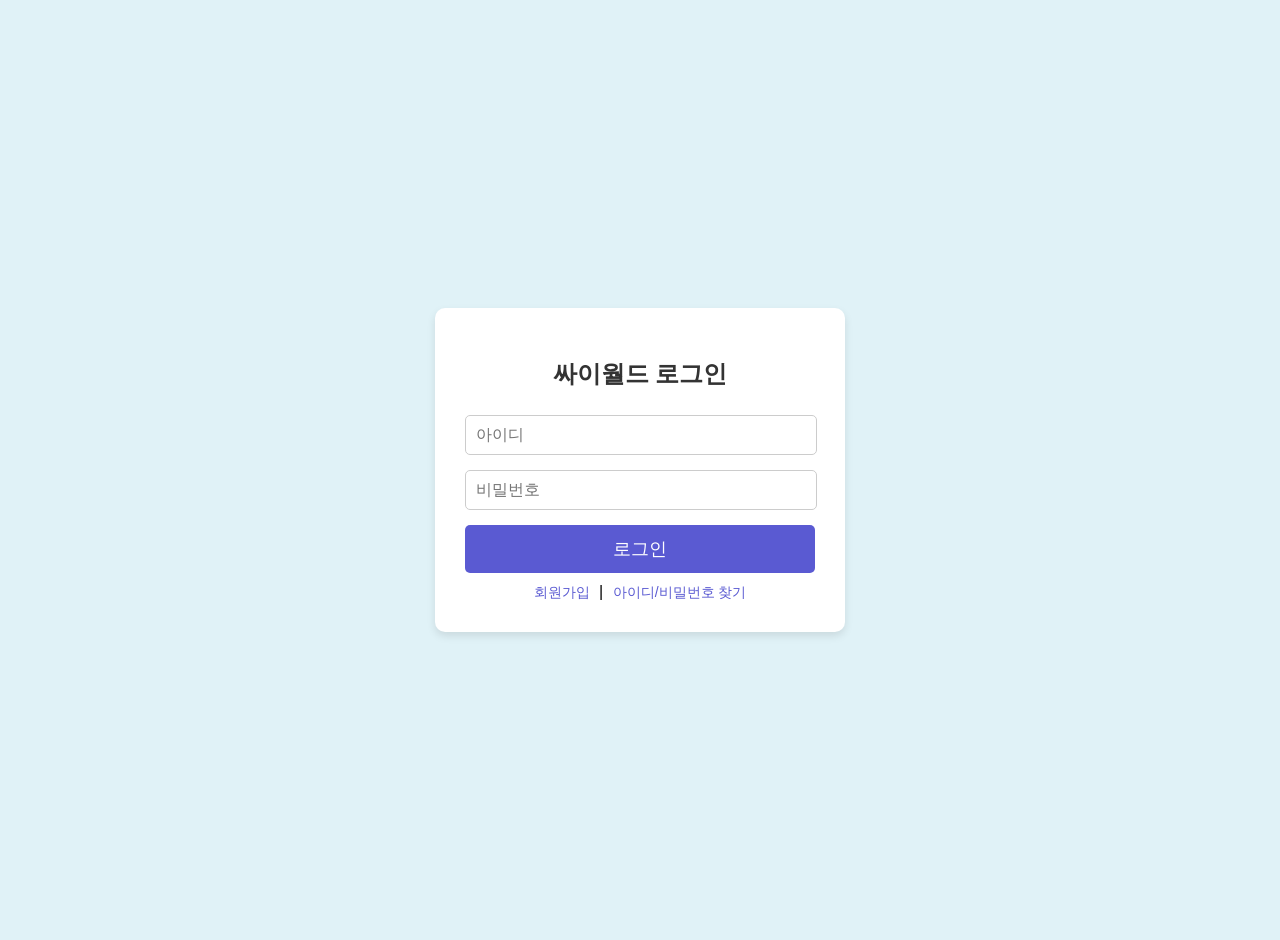
<file: index.html>
<!DOCTYPE html>
<html lang="ko">
<head>
    <meta charset="UTF-8">
    <meta name="viewport" content="width=device-width, initial-scale=1.0">
    <title>기남월드</title>
    <link rel="stylesheet" href="style.css">
</head>
<body>
    <canvas id="flower-canvas"></canvas>
    <div class="cyworld-container">
        <div class="settings">
            <label for="bg-color-picker">배경 색상:</label>
            <input type="color" id="bg-color-picker">
        </div>
        <div class="header">
            <h1>미니홈피</h1>
        </div>
        <div class="main-content">
            <div class="profile">
                <label for="profile-picture-input">
                    <img id="profile-picture" src="https://via.placeholder.com/200" alt="프로필 사진">
                </label>
                <input type="file" id="profile-picture-input" accept="image/*" style="display: none;">
                <p>이름: 권기남</p>
                <p>상태: 오늘도 좋은 하루!</p>
            </div>
            <div class="content">
                <h2>다이어리</h2>
                <div class="diary-entry">
                    <h3>2026-02-19</h3>
                    <p>오늘은 싸이월드 클론 코딩을 시작했다. 재미있다!</p>
                </div>

                <h2>추억 사진</h2>
                <div class="memory-photos">
                    <input type="file" id="memory-photo-input" accept="image/*" multiple style="display: none;">
                    <button id="add-memory-photo">사진 추가</button>
                    <div class="memory-photos-grid">
                        <!-- 추억 사진들이 여기에 표시됩니다 -->
                    </div>
                </div>

                <h2>방명록</h2>
                <div class="guestbook">
                    <textarea id="guestbook-message" placeholder="여기에 메시지를 남겨주세요..."></textarea>
                    <button id="submit-guestbook-entry">글 남기기</button>
                    <div class="guestbook-entries">
                        <!-- 방명록 메시지들이 여기에 표시됩니다 -->
                    </div>
                </div>
            </div>
        </div>
        <div class="sidebar">
            <h2>미니룸</h2>
            <div class="mini-room">
                <!-- 미니룸 아이템들이 여기에 들어갑니다. -->
            </div>
        </div>
        <div class="footer">
            <p>&copy; 2026 Cyworld Clone</p>
        </div>
    </div>
    <script src="main.js"></script>
</body>
</html>
</file>
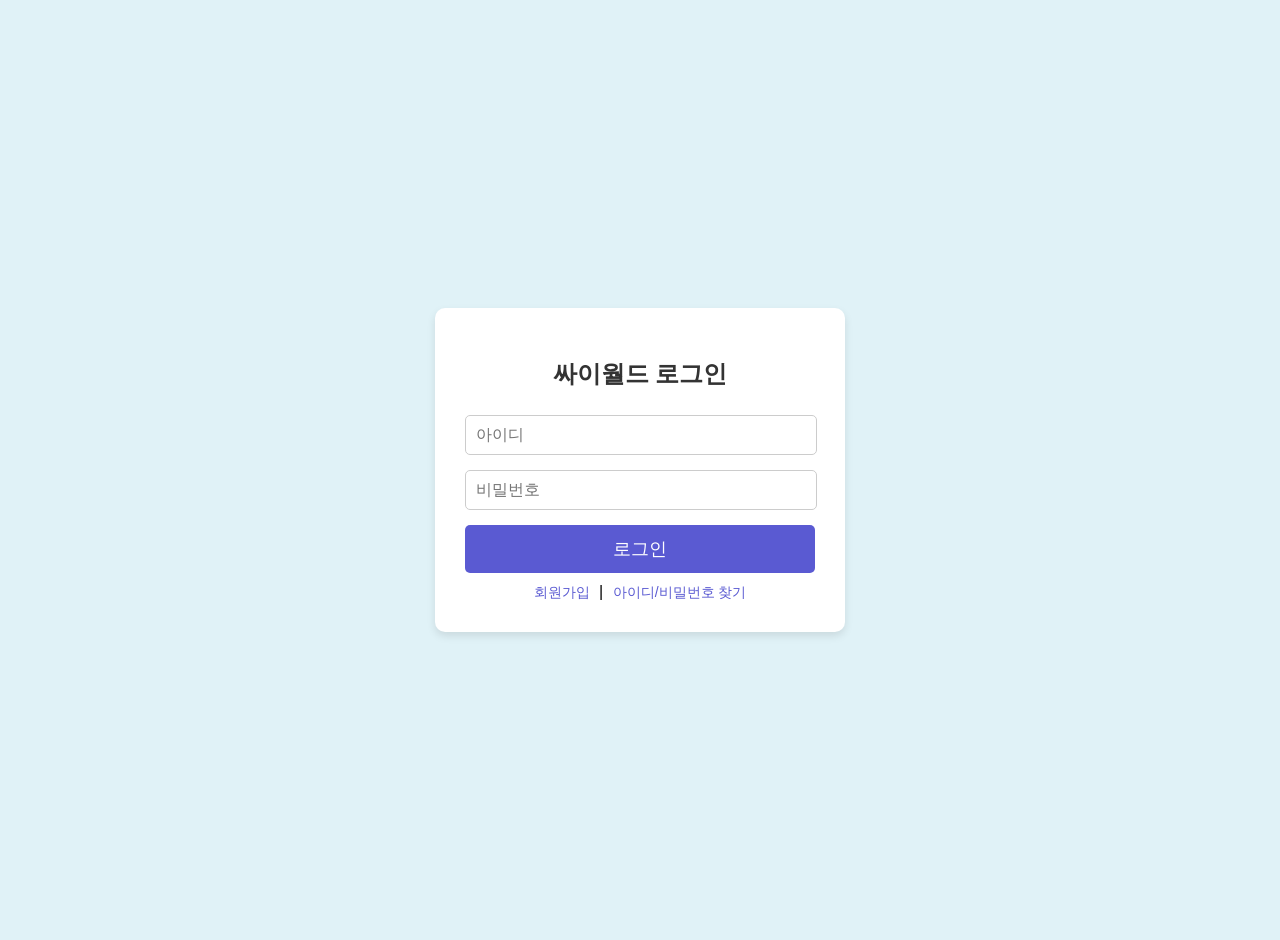
<file: admin.html>
<!DOCTYPE html>
<html lang="ko">
<head>
    <meta charset="UTF-8">
    <meta name="viewport" content="width=device-width, initial-scale=1.0">
    <title>관리자 페이지</title>
    <link rel="stylesheet" href="style.css">
</head>
<body class="admin-body">
    <script>
        // 관리자 인증 확인
        const currentUser = JSON.parse(localStorage.getItem('loggedInUser'));
        if (!currentUser || currentUser.role !== 'admin') {
            alert('관리자만 접근할 수 있습니다.');
            window.location.href = 'login.html';
        }
    </script>
    <div class="admin-container">
        <h2>사용자 관리</h2>
        <div class="user-list-filter">
            <label for="user-status-filter">상태 필터:</label>
            <select id="user-status-filter">
                <option value="all">전체</option>
                <option value="pending">승인 대기</option>
                <option value="approved">승인됨</option>
                <option value="banned">차단됨</option>
            </select>
        </div>
        <table id="user-table">
            <thead>
                <tr>
                    <th>아이디</th>
                    <th>이름</th>
                    <th>상태</th>
                    <th>역할</th>
                    <th>관리</th>
                </tr>
            </thead>
            <tbody>
                <!-- 사용자 목록이 여기에 동적으로 로드됩니다 -->
            </tbody>
        </table>
        <button id="admin-logout-button">로그아웃</button>
    </div>
    <script src="main.js"></script>
</body>
</html>
</file>
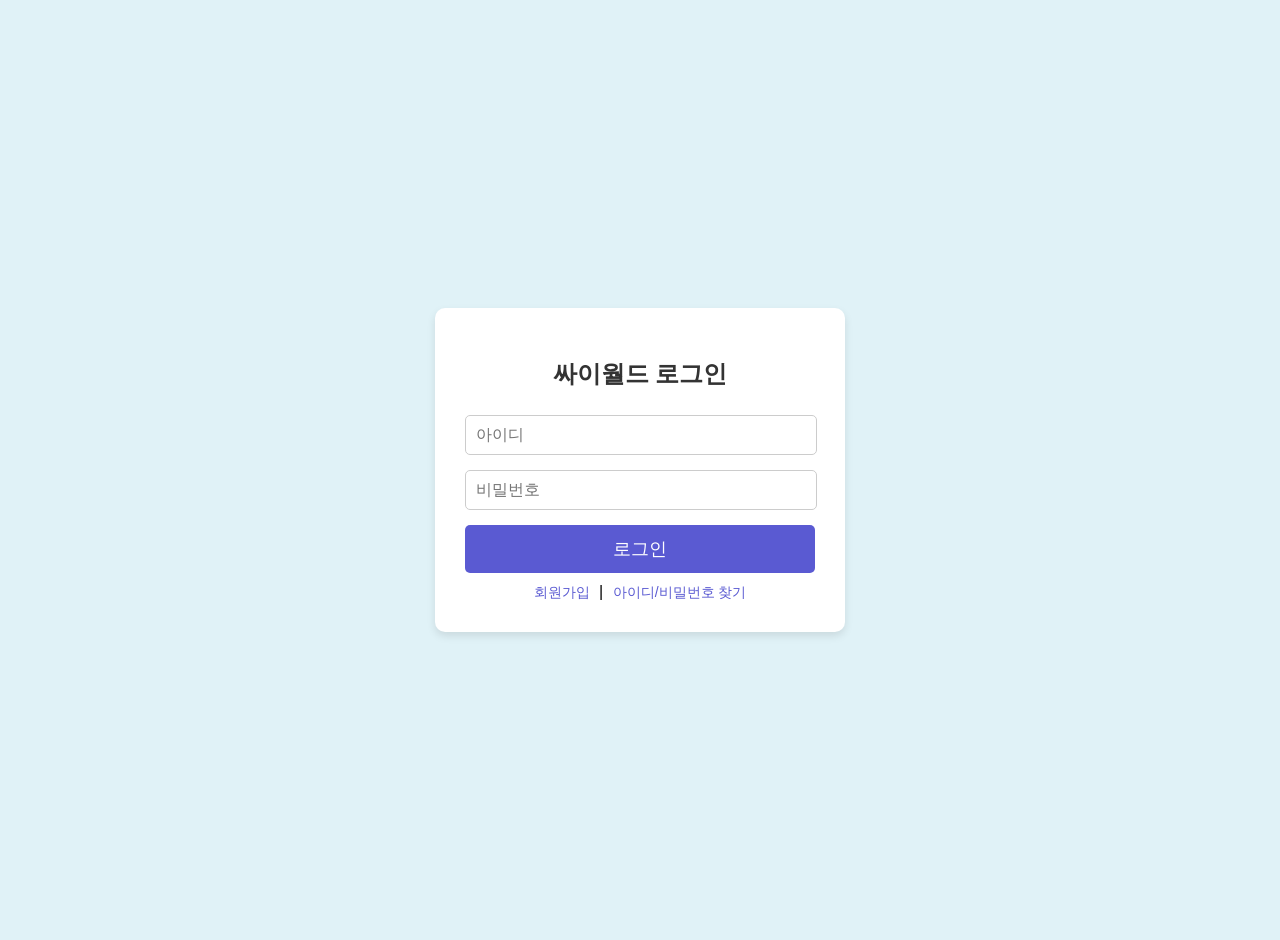
<file: login.html>
<!DOCTYPE html>
<html lang="ko">
<head>
    <meta charset="UTF-8">
    <meta name="viewport" content="width=device-width, initial-scale=1.0">
    <title>싸이월드 로그인</title>
    <link rel="stylesheet" href="style.css">
</head>
<body class="login-body">
    <div class="login-container">
        <h2>싸이월드 로그인</h2>
        <input type="text" id="username" placeholder="아이디">
        <input type="password" id="password" placeholder="비밀번호">
        <button id="login-button">로그인</button>
        <div class="links">
            <a href="register.html">회원가입</a> |
            <a href="#">아이디/비밀번호 찾기</a>
        </div>
    </div>
    <script src="main.js"></script>
</body>
</html>
</file>
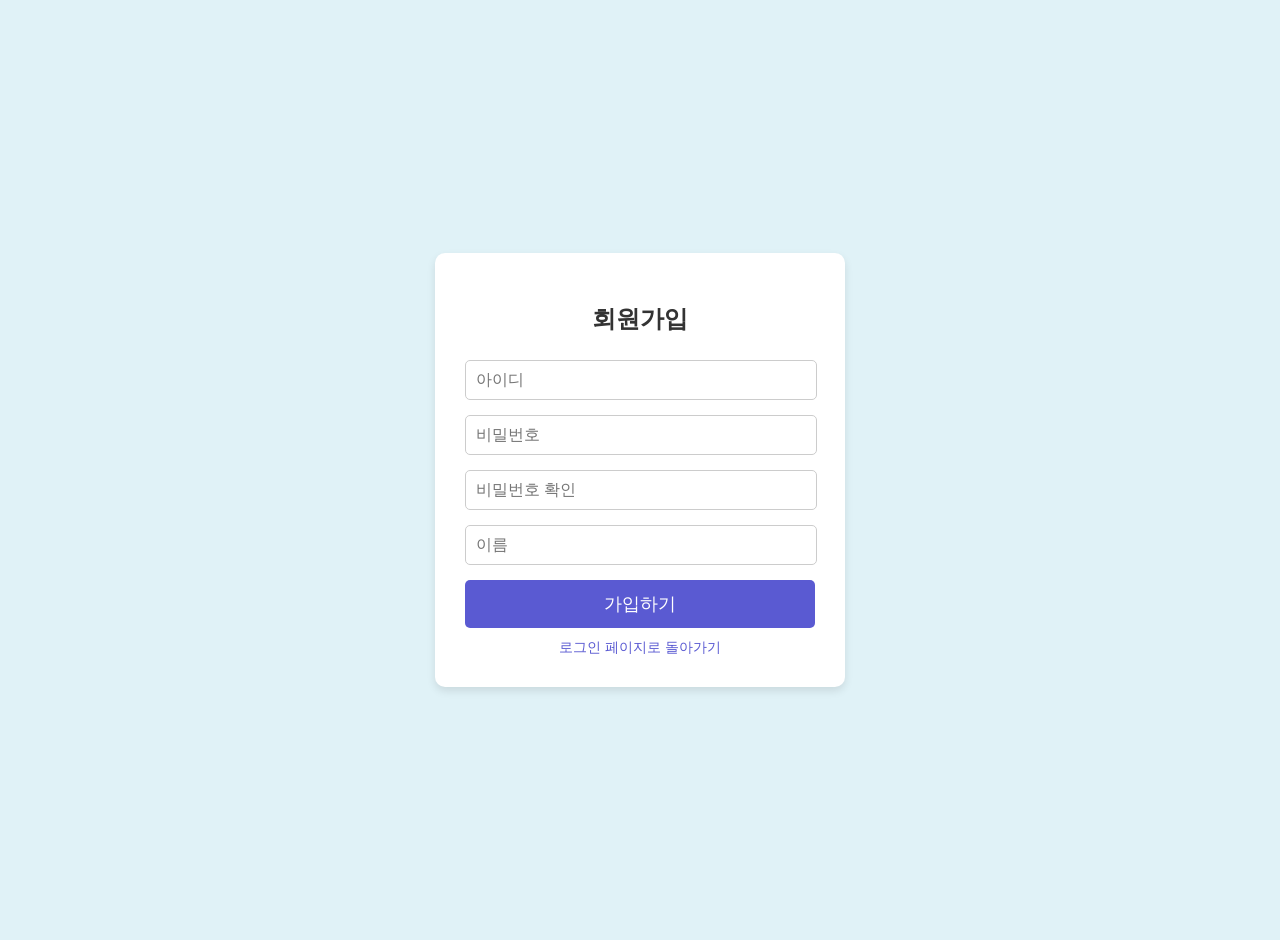
<file: register.html>
<!DOCTYPE html>
<html lang="ko">
<head>
    <meta charset="UTF-8">
    <meta name="viewport" content="width=device-width, initial-scale=1.0">
    <title>싸이월드 회원가입</title>
    <link rel="stylesheet" href="style.css">
</head>
<body class="login-body">
    <div class="login-container">
        <h2>회원가입</h2>
        <input type="text" id="reg-username" placeholder="아이디">
        <input type="password" id="reg-password" placeholder="비밀번호">
        <input type="password" id="reg-password-confirm" placeholder="비밀번호 확인">
        <input type="text" id="reg-name" placeholder="이름">
        <button id="register-button">가입하기</button>
        <div class="links">
            <a href="login.html">로그인 페이지로 돌아가기</a>
        </div>
    </div>
    <script src="main.js"></script>
</body>
</html>
</file>
<file: style.css>
body {
    font-family: 'Dotum', '돋움', sans-serif;
    background-color: #f0f8ff;
    margin: 0;
    padding: 20px;
}

.cyworld-container {
    width: 800px;
    margin: 0 auto;
    background-color: #fff;
    border: 1px solid #ccc;
    border-radius: 10px;
    padding: 20px;
}

.settings {
    margin-bottom: 15px;
    padding-bottom: 10px;
    border-bottom: 1px solid #eee;
    display: flex;
    align-items: center;
    gap: 10px;
}

.settings label {
    font-weight: bold;
    color: #555;
}

.settings input[type="color"] {
    border: none;
    width: 40px;
    height: 25px;
    cursor: pointer;
}


.header h1 {
    text-align: center;
    color: #333;
    border-bottom: 2px solid #ccc;
    padding-bottom: 10px;
}

.main-content {
    display: flex;
    margin-top: 20px;
}

.profile {
    width: 200px;
    text-align: center;
    margin-right: 20px;
}

#profile-picture {
    width: 200px;
    height: 200px;
    border-radius: 50%;
    border: 5px solid #ccc;
    cursor: pointer;
    object-fit: cover;
    transition: border-color 0.3s;
}

#profile-picture:hover {
    border-color: #333;
}

.profile p {
    margin: 10px 0;
}

.content {
    width: 100%;
}

.diary-entry {
    border: 1px solid #eee;
    padding: 10px;
    margin-top: 10px;
    margin-bottom: 20px;
}

.sidebar {
    margin-top: 20px;
}

.mini-room {
    height: 200px;
    background-color: #eee;
    border: 1px solid #ccc;
}

.footer {
    text-align: center;
    margin-top: 20px;
    font-size: 12px;
    color: #888;
}

#flower-canvas {
    position: fixed;
    top: 0;
    left: 0;
    width: 100%;
    height: 100%;
    z-index: -1;
}

.memory-photos {
    margin-top: 20px;
    border-top: 1px solid #eee;
    padding-top: 20px;
    margin-bottom: 20px; /* 방명록과의 간격 */
}

.memory-photos button {
    background-color: #5a5ad2;
    color: white;
    border: none;
    padding: 8px 15px;
    border-radius: 5px;
    cursor: pointer;
    font-size: 14px;
    margin-bottom: 15px;
}

.memory-photos button:hover {
    background-color: #4a4aae;
}

.memory-photos-grid {
    display: grid;
    grid-template-columns: repeat(auto-fill, minmax(100px, 1fr));
    gap: 10px;
    max-height: 300px; /* 스크롤바를 위한 최대 높이 */
    overflow-y: auto; /* 내용이 넘칠 경우 스크롤 */
    padding-right: 5px; /* 스크롤바 공간 확보 */
    border: 1px solid #eee;
    padding: 10px;
    border-radius: 5px;
}

.memory-photo-item {
    position: relative;
    width: 100px;
    height: 100px;
    border: 1px solid #ddd;
    overflow: hidden;
    display: flex;
    justify-content: center;
    align-items: center;
}

.memory-photo-item img {
    width: 100%;
    height: 100%;
    object-fit: cover;
    display: block;
}

.memory-photo-item button {
    position: absolute;
    top: 2px;
    right: 2px;
    background-color: rgba(255, 0, 0, 0.7);
    color: white;
    border: none;
    border-radius: 3px;
    font-size: 10px;
    padding: 2px 5px;
    cursor: pointer;
    line-height: 1;
}

.memory-photo-item button:hover {
    background-color: rgba(255, 0, 0, 0.9);
}

.guestbook {
    margin-top: 20px;
    border-top: 1px solid #eee;
    padding-top: 20px;
}

.guestbook textarea {
    width: calc(100% - 22px); /* padding 고려 */
    min-height: 80px;
    padding: 10px;
    margin-bottom: 10px;
    border: 1px solid #ccc;
    border-radius: 5px;
    font-family: 'Dotum', '돋움', sans-serif;
    resize: vertical;
}

.guestbook button {
    background-color: #5a5ad2;
    color: white;
    border: none;
    padding: 8px 15px;
    border-radius: 5px;
    cursor: pointer;
    font-size: 14px;
    float: right; /* 버튼을 오른쪽으로 정렬 */
    margin-bottom: 15px;
}

.guestbook button:hover {
    background-color: #4a4aae;
}

.guestbook-entries {
    clear: both; /* float 해제 */
    margin-top: 20px;
    border: 1px solid #eee;
    padding: 10px;
    border-radius: 5px;
    max-height: 400px; /* 스크롤바를 위한 최대 높이 */
    overflow-y: auto; /* 내용이 넘칠 경우 스크롤 */
    padding-right: 5px;
}

.guestbook-entry-item {
    background-color: #f9f9f9;
    border: 1px solid #ddd;
    border-radius: 5px;
    padding: 10px;
    margin-bottom: 10px;
    position: relative;
}

.guestbook-entry-item p {
    margin: 0;
    font-size: 14px;
    color: #333;
}

.guestbook-entry-item p strong {
    color: #000;
}

.guestbook-entry-item .delete-guestbook-entry {
    background-color: rgba(255, 0, 0, 0.6);
    position: absolute;
    top: 5px;
    right: 5px;
    padding: 3px 8px;
    font-size: 12px;
}

.guestbook-entry-item .delete-guestbook-entry:hover {
    background-color: rgba(255, 0, 0, 0.8);
}

/* 로그인/회원가입/관리자 페이지 공통 스타일 */
.login-body, .admin-body {
    background-color: #e0f2f7; /* 싸이월드 배경색과 유사하게 */
    display: flex;
    justify-content: center;
    align-items: center;
    min-height: 100vh;
    margin: 0;
}

.login-container, .admin-container {
    background-color: #fff;
    padding: 30px;
    border-radius: 10px;
    box-shadow: 0 4px 8px rgba(0, 0, 0, 0.1);
    text-align: center;
    width: 350px;
}

.login-container h2, .admin-container h2 {
    color: #333;
    margin-bottom: 25px;
}

.login-container input[type="text"],
.login-container input[type="password"],
.admin-container input[type="text"] {
    width: calc(100% - 20px);
    padding: 10px;
    margin-bottom: 15px;
    border: 1px solid #ccc;
    border-radius: 5px;
    font-size: 16px;
}

.login-container button, .admin-container button {
    width: 100%;
    padding: 12px;
    background-color: #5a5ad2;
    color: white;
    border: none;
    border-radius: 5px;
    font-size: 18px;
    cursor: pointer;
    transition: background-color 0.3s;
    margin-bottom: 10px;
}

.login-container button:hover, .admin-container button:hover {
    background-color: #4a4aae;
}

.login-container .links a {
    color: #5a5ad2;
    text-decoration: none;
    font-size: 14px;
    margin: 0 5px;
}

.login-container .links a:hover {
    text-decoration: underline;
}

/* 관리자 페이지 특정 스타일 */
.admin-container {
    width: 800px;
    text-align: left;
}

.admin-container table {
    width: 100%;
    border-collapse: collapse;
    margin-top: 20px;
}

.admin-container th, .admin-container td {
    border: 1px solid #ddd;
    padding: 8px;
    text-align: center;
}

.admin-container th {
    background-color: #f2f2f2;
    font-weight: bold;
}

.admin-container .action-button {
    width: auto;
    padding: 5px 10px;
    font-size: 12px;
    margin: 2px;
    display: inline-block;
}

.admin-container .action-button.approve {
    background-color: #4CAF50; /* Green */
}
.admin-container .action-button.approve:hover {
    background-color: #45a049;
}

.admin-container .action-button.ban {
    background-color: #f44336; /* Red */
}
.admin-container .action-button.ban:hover {
    background-color: #da190b;
}

.admin-container .action-button.unban {
    background-color: #ff9800; /* Orange */
}
.admin-container .action-button.unban:hover {
    background-color: #e68a00;
}

.admin-container .action-button.delete {
    background-color: #e7e7e7; /* Light Gray */
    color: #333;
}
.admin-container .action-button.delete:hover {
    background-color: #d4d4d4;
}

#admin-logout-button {
    margin-top: 20px;
    background-color: #f44336;
}

#admin-logout-button:hover {
    background-color: #da190b;
}

.user-list-filter {
    margin-bottom: 15px;
}

.user-list-filter label {
    font-weight: bold;
    margin-right: 10px;
}

.user-list-filter select {
    padding: 5px;
    border-radius: 5px;
    border: 1px solid #ccc;
}
</file>
